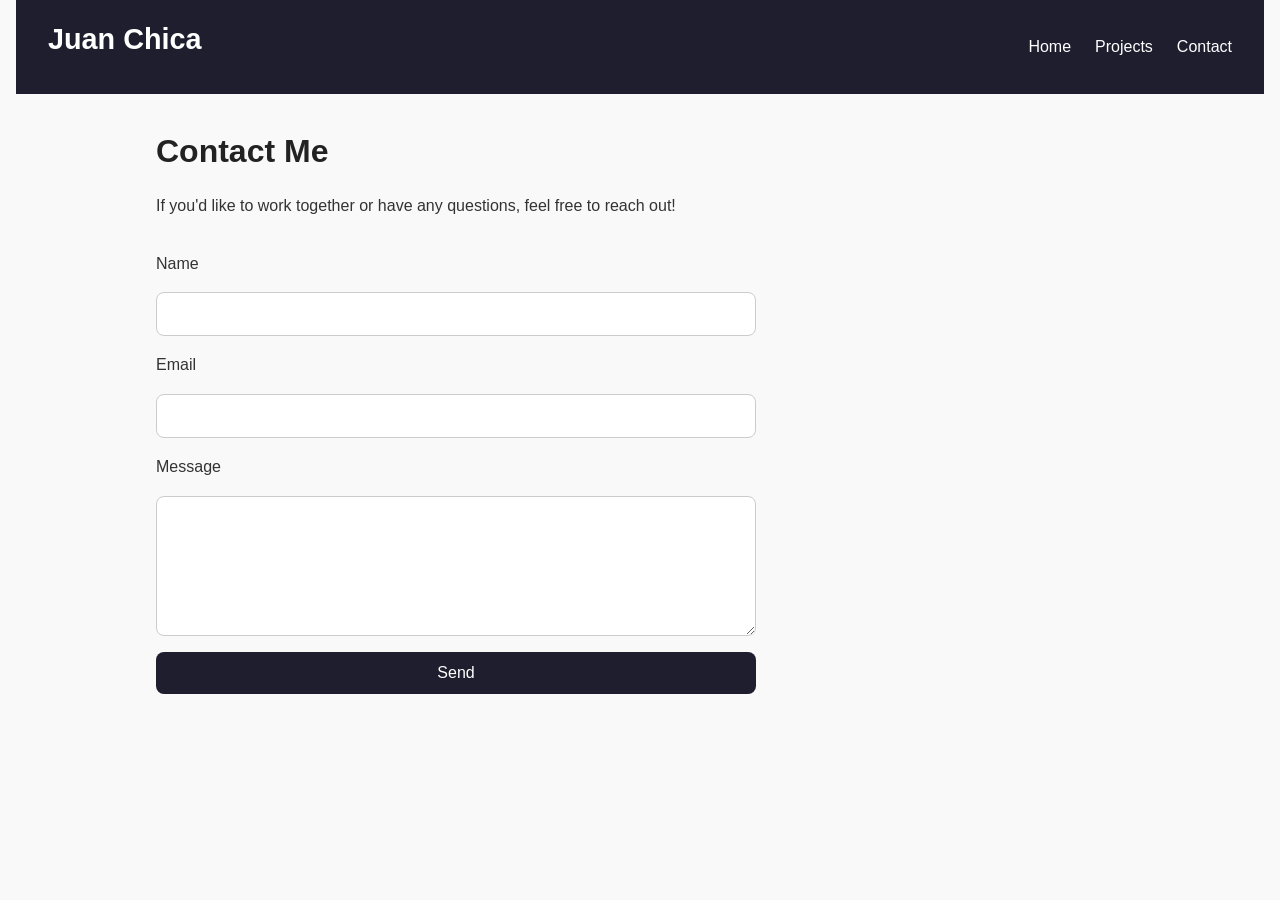
<file: contact.html>
<!DOCTYPE html>
<html lang="en">
  <head>
    <meta charset="UTF-8" />
    <meta name="viewport" content="width=device-width, initial-scale=1.0"/>
    <title>Contact - Juan Chica</title>
    <link rel="stylesheet" href="style.css" />
  </head>
  <body>
    <nav>
      <h2 id="logo">Juan Chica</h2>
      <ul class="navigation-items">
        <li class="navigation-item"><a href="index.html">Home</a></li>
        <li class="navigation-item"><a href="index.html#projects">Projects</a></li>
        <li class="navigation-item"><a href="contact.html">Contact</a></li>
      </ul>
    </nav>

    <main>
      <section id="contact">
        <h2>Contact Me</h2>
        <p>If you'd like to work together or have any questions, feel free to reach out!</p>
        <form action="https://formspree.io/f/xblynbqq" method="POST" class="contact-form">
          <label for="name">Name</label>
          <input type="text" id="name" name="name" required>

          <label for="email">Email</label>
          <input type="email" id="email" name="_replyto" required>

          <label for="message">Message</label>
          <textarea id="message" name="message" rows="6" required></textarea>

          <button type="submit">Send</button>
        </form>
      </section>
    </main>
  </body>
</html>
</file>
<file: style.css>
/* Base Reset */
* {
  margin: 0;
  padding: 0;
  box-sizing: border-box;
}

body {
  font-family: 'Segoe UI', Tahoma, Geneva, Verdana, sans-serif;
  line-height: 1.6;
  background-color: #f9f9f9;
  color: #333;
  padding: 0 1rem;
}

nav {
  display: flex;
  justify-content: space-between;
  align-items: center;
  background-color: #1e1e2f;
  color: white;
  padding: 1rem 2rem;
  position: sticky;
  top: 0;
  z-index: 10;
}

#logo {
  font-size: 1.8rem;
  font-weight: bold;
  color: white;
}

.navigation-items {
  display: flex;
  gap: 1.5rem;
  list-style: none;
}

.navigation-item a {
  text-decoration: none;
  color: white;
  font-weight: 500;
  transition: color 0.3s;
}

.navigation-item a:hover {
  color: #00adb5;
}

main {
  max-width: 1000px;
  margin: 2rem auto;
  padding: 0 1rem;
}

h2 {
  font-size: 2rem;
  margin-bottom: 1rem;
  color: #222;
}

section {
  margin-bottom: 4rem;
}

.about-me-container {
  display: flex;
  flex-wrap: wrap;
  gap: 2rem;
  align-items: center;
}

.about-me-text-container {
  flex: 1;
  min-width: 280px;
}

.portrait {
  max-width: 300px;
  border-radius: 1rem;
  box-shadow: 0 4px 10px rgba(0, 0, 0, 0.1);
}

/* Projects Section */
.project {
  margin-bottom: 2rem;
  border: 1px solid #ddd;
  border-radius: 1rem;
  overflow: hidden;
  background-color: white;
  box-shadow: 0 2px 5px rgba(0, 0, 0, 0.06);
  transition: transform 0.2s;
}

.project:hover {
  transform: scale(1.02);
}

.project-title {
  padding: 1rem;
  cursor: pointer;
  background-color: #f0f0f0;
}

.project-title h3 {
  margin: 0;
  font-size: 1.3rem;
}

.project-image {
  width: 100%;
  height: auto;
  display: block;
}

.project-description {
  padding: 1rem;
  font-size: 1rem;
  color: #444;
}

/* Skills Section */
#skills ul {
  display: grid;
  grid-template-columns: repeat(auto-fit, minmax(150px, 1fr));
  gap: 1rem;
  list-style: none;
  padding: 0;
}

#skills li {
  background-color: #fff;
  border: 1px solid #ddd;
  border-radius: 0.5rem;
  padding: 0.75rem;
  text-align: center;
  box-shadow: 0 1px 3px rgba(0,0,0,0.05);
}

/* Responsive tweaks */
@media (max-width: 600px) {
  nav {
    flex-direction: column;
    align-items: flex-start;
  }

  .navigation-items {
    flex-direction: column;
    gap: 0.5rem;
    margin-top: 1rem;
  }

  .about-me-container {
    flex-direction: column;
  }
}

.contact-form {
  max-width: 600px;
  margin-top: 2rem;
  display: flex;
  flex-direction: column;
  gap: 1rem;
}

.contact-form input,
.contact-form textarea {
  padding: 0.75rem;
  border: 1px solid #ccc;
  border-radius: 0.5rem;
  font-size: 1rem;
  width: 100%;
}

.contact-form button {
  padding: 0.75rem 1.5rem;
  background-color: #1e1e2f;
  color: white;
  font-size: 1rem;
  border: none;
  border-radius: 0.5rem;
  cursor: pointer;
  transition: background-color 0.3s ease;
}

.contact-form button:hover {
  background-color: #00adb5;
}

/* Services Section */
#services .services-list {
  display: grid;
  grid-template-columns: repeat(auto-fit, minmax(220px, 1fr));
  gap: 1rem;
  list-style: none;
  padding: 0;
}

#services .services-list li {
  background-color: #fff;
  border: 1px solid #ddd;
  border-radius: 0.75rem;
  padding: 1rem;
  box-shadow: 0 1px 3px rgba(0,0,0,0.05);
}

#services .services-list h3 {
  margin-bottom: 0.5rem;
  font-size: 1.1rem;
}

#services .services-list p {
  color: #444;
  font-size: 0.95rem;
}

#services .services-list li:first-child {
  border: 2px solid #1e3a8a;
}
.cta{
  display:inline-block;
  margin-top:1rem;
  padding:0.75rem 1.25rem;
  background:#111;
  color:#fff;
  border-radius:0.75rem;
  text-decoration:none;
}
.cta:hover{ opacity:0.9; }

.price-tag {
  font-size: 0.85rem;
  font-weight: 500;
  background-color: #f1f5f9;
  color: #111;
  padding: 0.25rem 0.6rem;
  border-radius: 0.5rem;
  margin-left: 0.5rem;
}
 #what-you-get .benefits-list {
  list-style: none;
  padding: 0;
  display: grid;
  gap: 0.8rem;
}

#what-you-get .benefits-list li {
  background-color: #fff;
  padding: 0.8rem 1rem;
  border-radius: 0.6rem;
  border: 1px solid #e5e7eb;
  font-size: 0.95rem;
}
</file>
